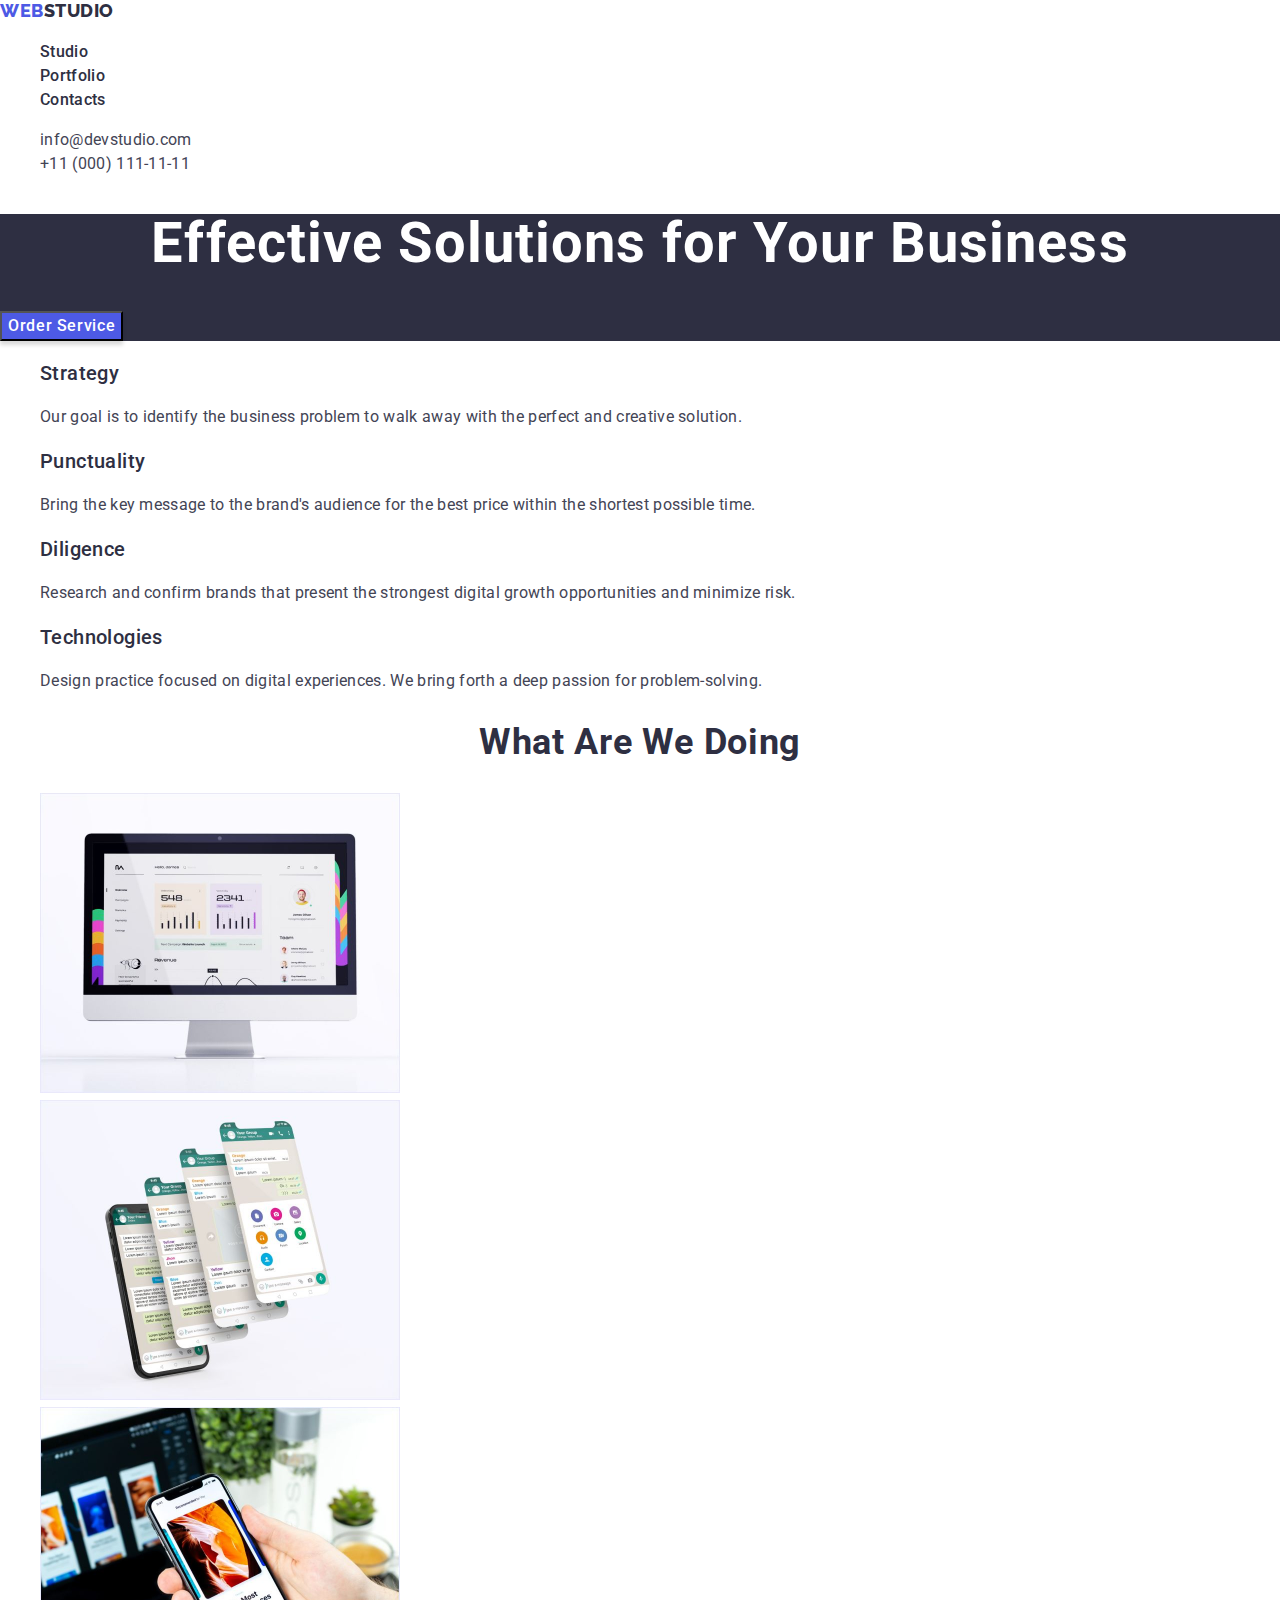
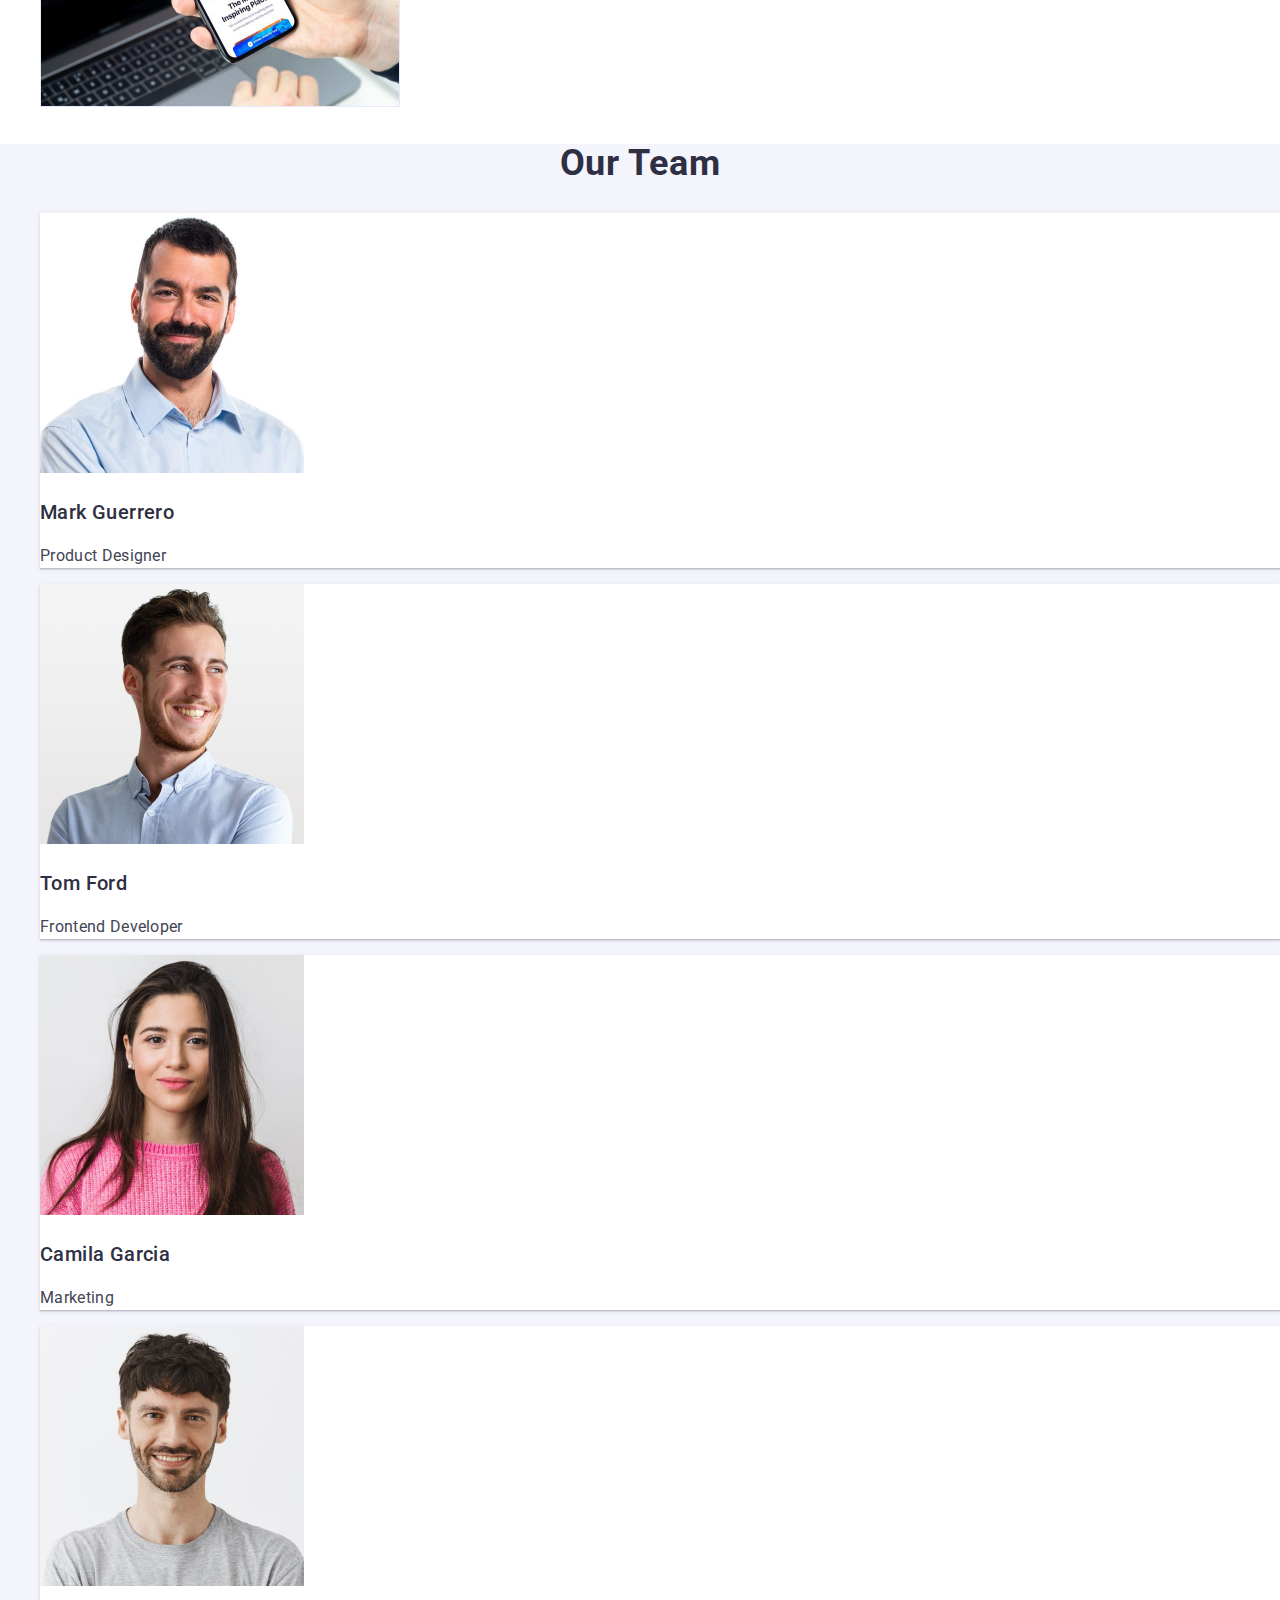
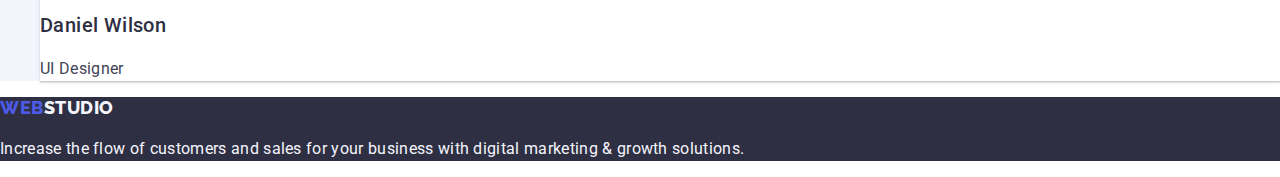
<file: index.html>
<!DOCTYPE html>
<html lang="en">
  <head>
    <meta charset="UTF-8" />
    <meta name="viewport" content="width=device-width, initial-scale=1.0" />
    <title>HW_2</title>
    <!-- Fonts -->
    <link rel="preconnect" href="https://fonts.googleapis.com" />
    <link rel="preconnect" href="https://fonts.gstatic.com" crossorigin />
    <link
      href="https://fonts.googleapis.com/css2?family=Raleway:ital,wght@0,800;1,800&family=Roboto:wght@400;500;700;900&display=swap"
      rel="stylesheet"
    />
    <!-- Normalize -->
    <link
      rel="stylesheet"
      href="https://cdn.jsdelivr.net/npm/modern-normalize@2.0.0/modern-normalize.min.css"
    />
    <!-- Custom styles -->
    <link rel="stylesheet" href="./css/styles.css" />
  </head>
  <body>
    <header>
      <nav>
        <a class="logo" href="./index.html"
          >Web<span class="logo-header">Studio</span></a
        >
        <ul>
          <li>
            <a class="link" href="./index.html">Studio</a>
          </li>
          <li>
            <a class="link" href="./portfolio.html">Portfolio</a>
          </li>
          <li>
            <a class="link" href="">Contacts</a>
          </li>
        </ul>
      </nav>
      <address>
        <ul>
          <li>
            <a class="contacts-link" href="mailto:info@devstudio.com"
              >info@devstudio.com</a
            >
          </li>
          <li>
            <a class="contacts-link" href="tel:+110001111111"
              >+11 (000) 111-11-11</a
            >
          </li>
        </ul>
      </address>
    </header>

    <main>
      <!-- Hero -->
      <section class="hero">
        <h1 class="hero-title">Effective Solutions for Your Business</h1>
        <button class="btn" type="button">Order Service</button>
      </section>
      <!-- end Hero -->
      <!-- Section 1 -->
      <section>
        <h2 class="visually-hidden"></h2>
        <ul>
          <li>
            <h3 class="section-title">Strategy</h3>
            <p>
              Our goal is to identify the business problem to walk away with the
              perfect and creative solution.
            </p>
          </li>
          <li>
            <h3 class="section-title">Punctuality</h3>
            <p>
              Bring the key message to the brand's audience for the best price
              within the shortest possible time.
            </p>
          </li>
          <li>
            <h3 class="section-title">Diligence</h3>
            <p>
              Research and confirm brands that present the strongest digital
              growth opportunities and minimize risk.
            </p>
          </li>
          <li>
            <h3 class="section-title">Technologies</h3>
            <p>
              Design practice focused on digital experiences. We bring forth a
              deep passion for problem-solving.
            </p>
          </li>
        </ul>
      </section>
      <!-- end Section 1 -->
      <!-- Section 2 -->
      <section>
        <h2 class="title">What are we doing</h2>
        <ul>
          <li>
            <img
              src="./images/pic-01.jpg"
              alt="computer-monitor"
              width="360"
              height="300"
            />
          </li>
          <li>
            <img
              src="./images/pic-02.jpg"
              alt="phone-application"
              width="360"
              height="300"
            />
          </li>
          <li>
            <img
              src="./images/pic-03.jpg"
              alt="laptop-and-phone"
              width="360"
              height="300"
            />
          </li>
        </ul>
      </section>
      <!-- end Section 2 -->
      <!-- Section 3 -->
      <section class="section-team">
        <h2 class="title">Our Team</h2>
        <ul>
          <li class="team-card">
            <img
              src="./images/team-01.jpg"
              alt="photo Mark Guerrero"
              width="264"
              height="260"
            />
            <h3 class="section-title">Mark Guerrero</h3>
            <p>Product Designer</p>
          </li>
          <li class="team-card">
            <img
              src="./images/team-02.jpg"
              alt="photo Tom Ford"
              width="264"
              height="260"
            />
            <h3 class="section-title">Tom Ford</h3>
            <p>Frontend Developer</p>
          </li>
          <li class="team-card">
            <img
              src="./images/team-03.jpg"
              alt="photo Camila Garcia"
              width="264"
              height="260"
            />
            <h3 class="section-title">Camila Garcia</h3>
            <p>Marketing</p>
          </li>
          <li class="team-card">
            <img
              src="./images/team-04.jpg"
              alt="photo Daniel Wilson"
              width="264"
              height="260"
            />
            <h3 class="section-title">Daniel Wilson</h3>
            <p>UI Designer</p>
          </li>
        </ul>
      </section>
      <!-- end Section 3 -->
    </main>

    <footer>
      <a class="logo" href="/index.html"
        >Web<span class="logo-footer">Studio</span></a
      >
      <p class="footer-text">
        Increase the flow of customers and sales for your business with digital
        marketing & growth solutions.
      </p>
    </footer>
  </body>
</html>
</file>
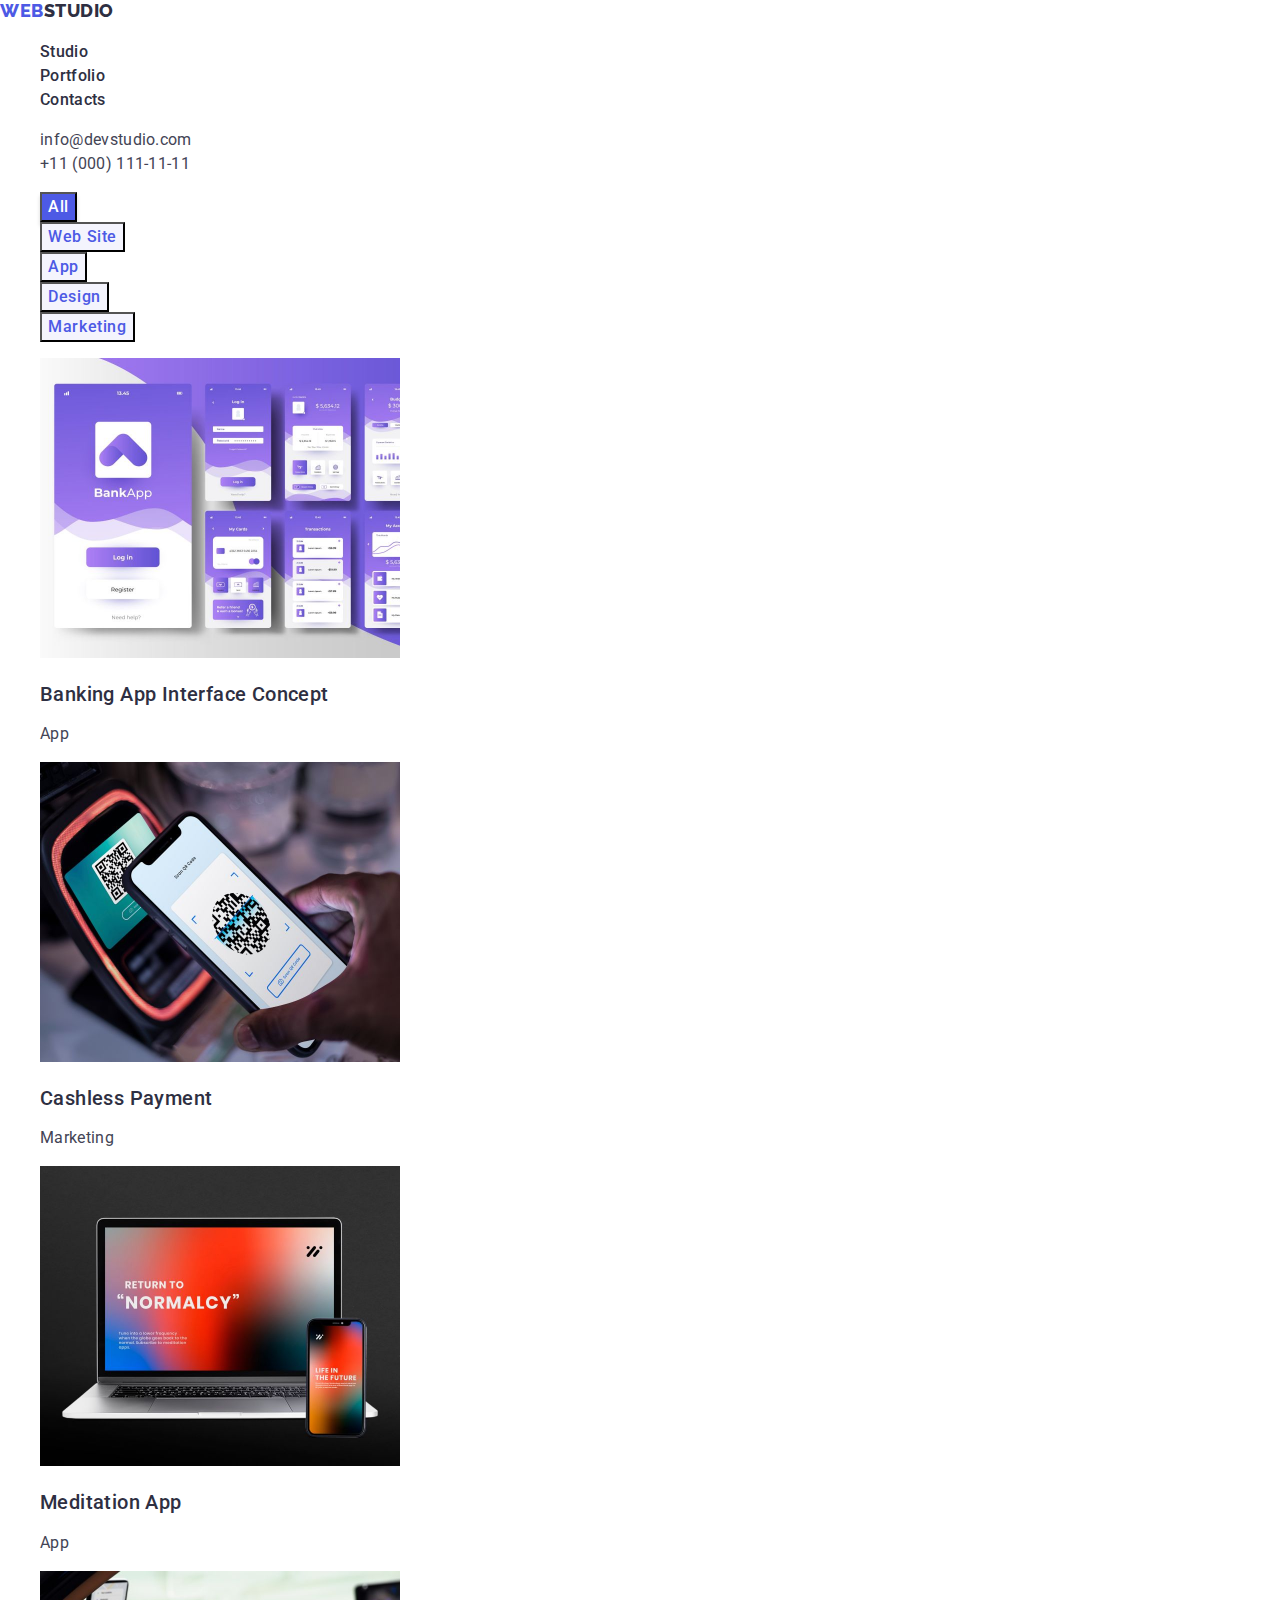
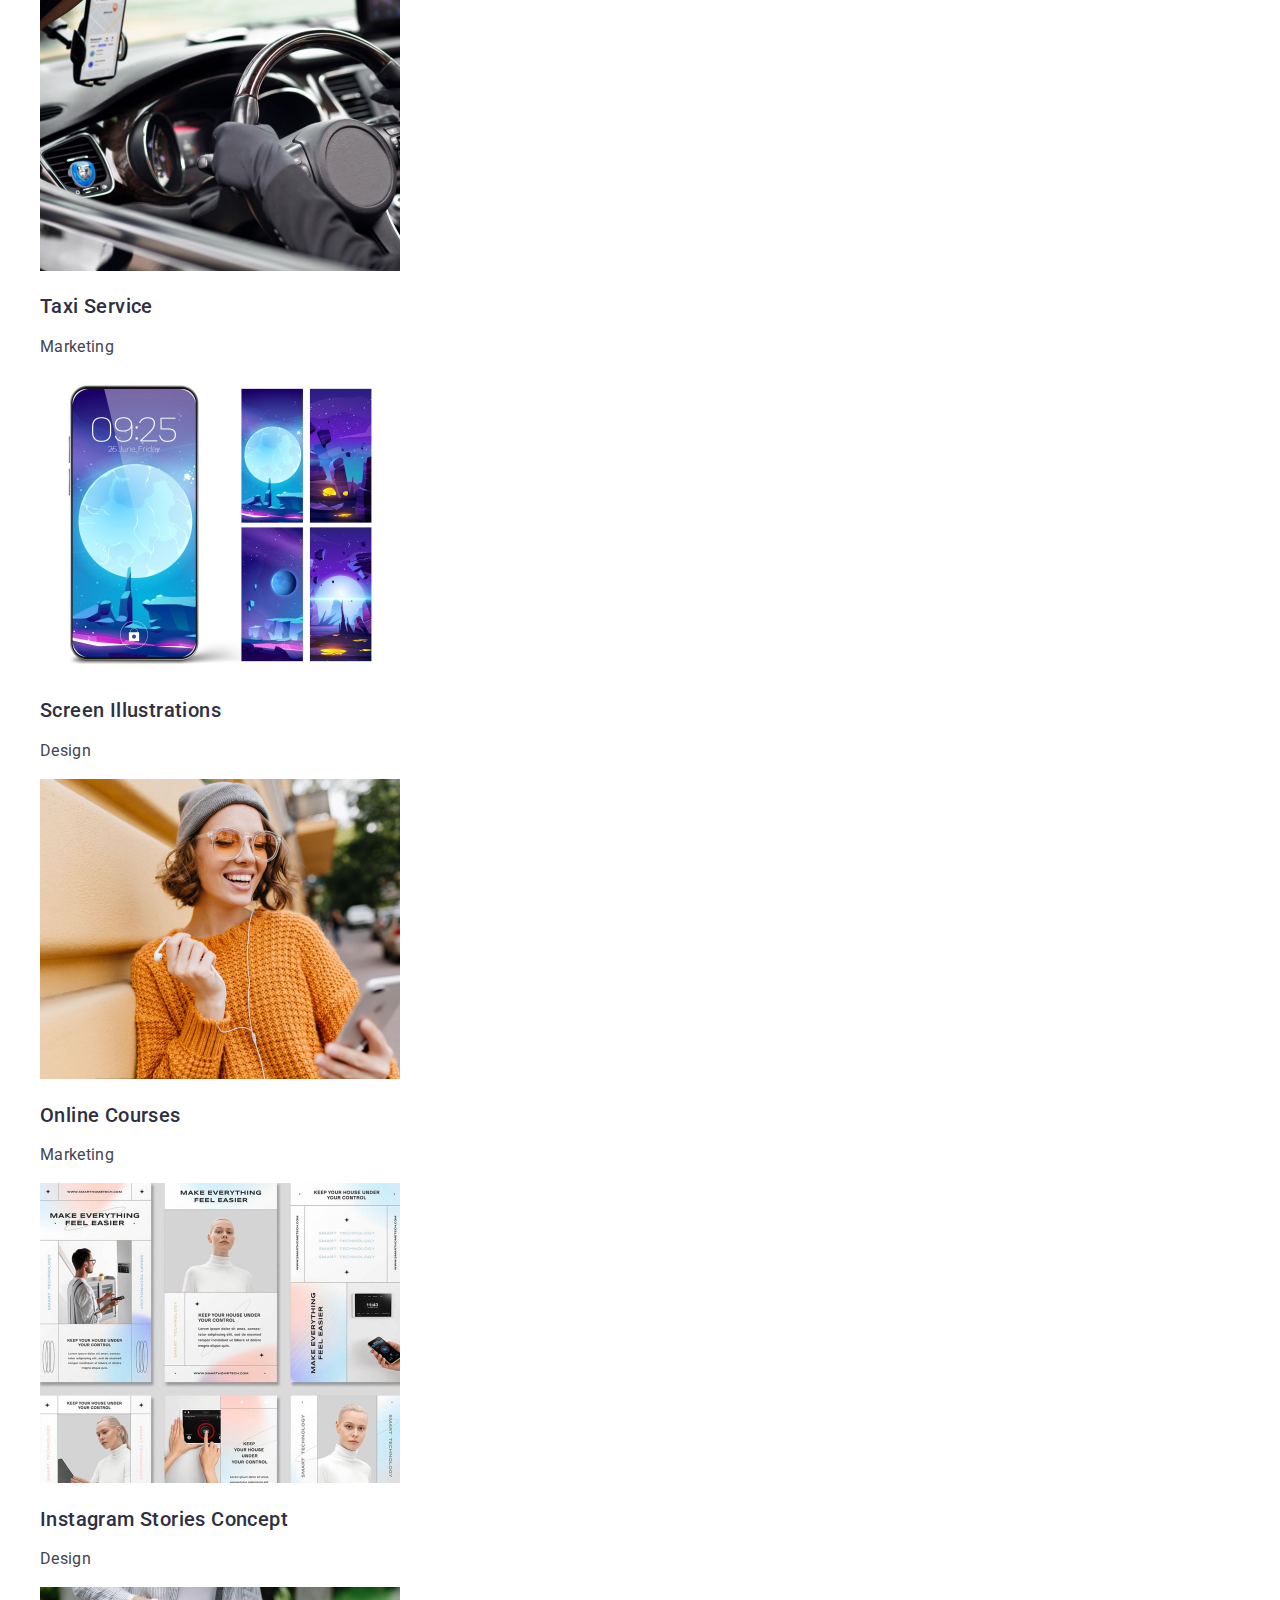
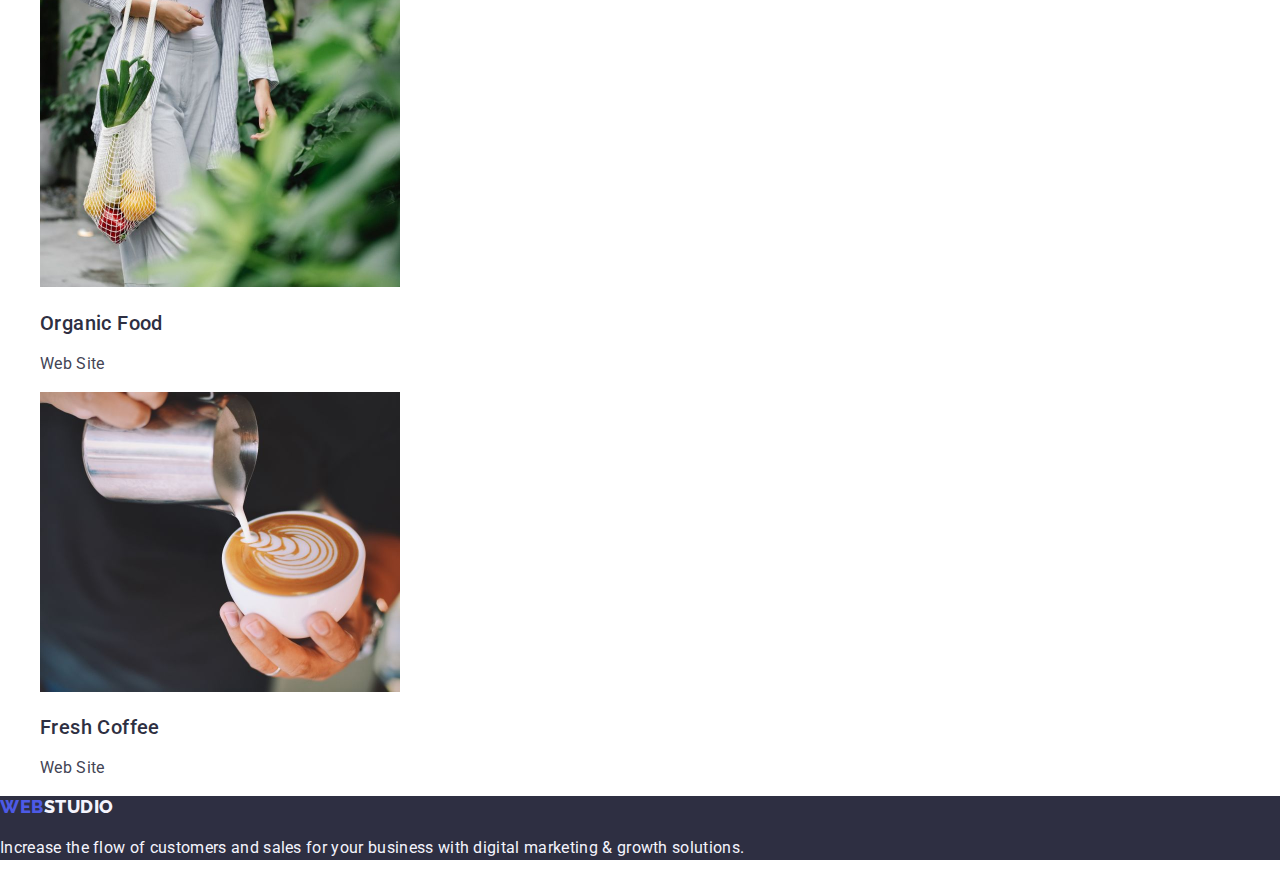
<file: portfolio.html>
<!DOCTYPE html>
<html lang="en">
  <head>
    <meta charset="UTF-8" />
    <meta name="viewport" content="width=device-width, initial-scale=1.0" />
    <title>Portfolio</title>
    <!-- Fonts -->
    <link rel="preconnect" href="https://fonts.googleapis.com" />
    <link rel="preconnect" href="https://fonts.gstatic.com" crossorigin />
    <link
      href="https://fonts.googleapis.com/css2?family=Raleway:ital,wght@0,800;1,800&family=Roboto:wght@400;500;700;900&display=swap"
      rel="stylesheet"
    />
    <!-- Normalize -->
    <link
      rel="stylesheet"
      href="https://cdn.jsdelivr.net/npm/modern-normalize@2.0.0/modern-normalize.min.css"
    />
    <!-- Custom styles -->
    <link rel="stylesheet" href="./css/styles.css" />
  </head>

  <body>
    <header>
      <nav>
        <a class="logo" href="./index.html"
          >Web<span class="logo-header">Studio</span></a
        >
        <ul>
          <li>
            <a class="link" href="./index.html">Studio</a>
          </li>
          <li>
            <a class="link" href="./portfolio.html">Portfolio</a>
          </li>
          <li>
            <a class="link" href="">Contacts</a>
          </li>
        </ul>
      </nav>
      <address>
        <ul>
          <li>
            <a class="contacts-link" href="mailto:info@devstudio.com"
              >info@devstudio.com</a
            >
          </li>
          <li>
            <a class="contacts-link" href="tel:+110001111111"
              >+11 (000) 111-11-11</a
            >
          </li>
        </ul>
      </address>
    </header>
    <main>
      <section>
        <h1 class="visually-hidden">portfolio</h1>
        <ul>
          <li>
            <button class="btn" type="button">All</button>
          </li>
          <li>
            <button class="btn-off" type="button">Web Site</button>
          </li>
          <li>
            <button class="btn-off" type="button">App</button>
          </li>
          <li>
            <button class="btn-off" type="button">Design</button>
          </li>
          <li>
            <button class="btn-off" type="button">Marketing</button>
          </li>
        </ul>

        <ul>
          <li>
            <img
              src="./images/img-01.jpg"
              alt="Banking App Interface Concept"
              width="360"
              height="300"
            />
            <h2 class="section-title">Banking App Interface Concept</h2>
            <p>App</p>
          </li>
          <li>
            <img
              src="./images/img-02.jpg"
              alt="Cashless Payment"
              width="360"
              height="300"
            />
            <h2 class="section-title">Cashless Payment</h2>
            <p>Marketing</p>
          </li>
          <li>
            <img
              src="./images/img-03.jpg"
              alt="Meditation App"
              width="360"
              height="300"
            />
            <h2 class="section-title">Meditation App</h2>
            <p>App</p>
          </li>
          <li>
            <img
              src="./images/img-04.jpg"
              alt="Taxi Service"
              width="360"
              height="300"
            />
            <h2 class="section-title">Taxi Service</h2>
            <p>Marketing</p>
          </li>
          <li>
            <img
              src="./images/img-05.jpg"
              alt="Screen Illustrations"
              width="360"
              height="300"
            />
            <h2 class="section-title">Screen Illustrations</h2>
            <p>Design</p>
          </li>
          <li>
            <img
              src="./images/img-06.jpg"
              alt="Online Courses"
              width="360"
              height="300"
            />
            <h2 class="section-title">Online Courses</h2>
            <p>Marketing</p>
          </li>
          <li>
            <img
              src="./images/img-07.jpg"
              alt="Instagram Stories Concept"
              width="360"
              height="300"
            />
            <h2 class="section-title">Instagram Stories Concept</h2>
            <p>Design</p>
          </li>
          <li>
            <img
              src="./images/img-08.jpg"
              alt="Organic Food"
              width="360"
              height="300"
            />
            <h2 class="section-title">Organic Food</h2>
            <p>Web Site</p>
          </li>
          <li>
            <img
              src="./images/img-09.jpg"
              alt="Fresh Coffee"
              width="360"
              height="300"
            />
            <h2 class="section-title">Fresh Coffee</h2>
            <p>Web Site</p>
          </li>
        </ul>
      </section>
    </main>

    <footer>
      <a class="logo" href="/index.html"
        >Web<span class="logo-footer">Studio</span></a
      >
      <p class="footer-text">
        Increase the flow of customers and sales for your business with digital
        marketing & growth solutions.
      </p>
    </footer>
  </body>
</html>
</file>
<file: css/styles.css>
:root {
  /* Fonts */
  --font-family: 'Roboto', sans-serif;
  --second-family: 'Raleway', sans-serif;
  /* Colors */
  --navy-blue: #2e2f42;
  --iris: #4d5ae5;
  --cloud: #f4f4fd;
  --slate: #434455;
  --white: #ffffff;
  --ocean: #404bbf;
  --green: #31d0aa;
}

body {
  color: var(--slate);
  background-color: var(--white);
  font-family: var(--font-family);
  font-size: 16px;
  line-height: 1.5;
  letter-spacing: 0.02em;
}

.title {
  font-size: 36px;
  font-weight: 700;
  line-height: 1.11;
  text-align: center;
  letter-spacing: 0.02em;
  text-transform: capitalize;
  color: var(--navy-blue);
}

.section-title {
  font-weight: 500;
  font-size: 20px;
  line-height: 1.2;
  letter-spacing: 0.02em;
  color: var(--navy-blue);
}

ul {
  list-style: none;
}

.visually-hidden {
  position: absolute;
  width: 1px;
  height: 1px;
  margin: -1px;
  border: 0;
  padding: 0;
  white-space: nowrap;
  clip-path: inset(100%);
  clip: rect(0 0 0 0);
  overflow: hidden;
}

/* Header */
.logo {
  text-decoration: none;
  font-family: Raleway, sans-serif;
  font-weight: 800;
  font-size: 18px;
  line-height: 1.17;
  letter-spacing: 0.03em;
  text-transform: uppercase;
  color: var(--iris);
}

.logo-header {
  color: var(--navy-blue);
}

.link {
  font-weight: 500;
  font-size: 16px;
  line-height: 1.5;
  letter-spacing: 0.02em;
  color: var(--navy-blue);
  text-decoration: none;
}

.link:hover,
.link:focus {
  color: var(--ocean);
}

.contacts-link {
  font-style: normal;
  font-weight: 400;
  font-size: 16px;
  line-height: 1.5;
  letter-spacing: 0.02em;
  color: var(--slate);
  text-decoration: none;
}

.contacts-link:hover,
.contacts-link:focus {
  color: var(--ocean);
}

.hero {
  background-color: var(--navy-blue);
}

.hero-title {
  font-size: 56px;
  line-height: 1.07;
  text-align: center;
  letter-spacing: 0.02em;
  color: var(--white);
}

.btn {
  font-weight: 500;
  font-size: 16px;
  line-height: 1.5;
  letter-spacing: 0.04em;
  color: var(--white);
  background-color: var(--iris);
  cursor: pointer;
  box-shadow: 0 4px 4px 0 rgba(0, 0, 0, 0.15);
}

.btn:hover,
.btn:focus {
  background-color: var(--ocean);
}

.btn-off {
  font-weight: 500;
  font-size: 16px;
  line-height: 1.5;
  letter-spacing: 0.04em;
  color: var(--iris);
  background-color: var(--cloud);
  cursor: pointer;
}

.btn-off:hover,
.btn-off:focus {
  color: var(--white);
  background-color: var(--ocean);
}

/* Section 3 */
.section-team {
  background-color: var(--cloud);
}
.team-card {
  background-color: var(--white);
  box-shadow: 0px 1px 6px rgba(46, 47, 66, 0.08),
    0px 1px 1px rgba(46, 47, 66, 0.16), 0px 2px 1px rgba(46, 47, 66, 0.08);
}

/* Footer */
footer {
  background-color: var(--navy-blue);
}
.logo-footer {
  color: var(--cloud);
}
.link:focus,
.link:hover {
  color: var(--ocean);
}
.footer-text {
  color: var(--cloud);
}
</file>
